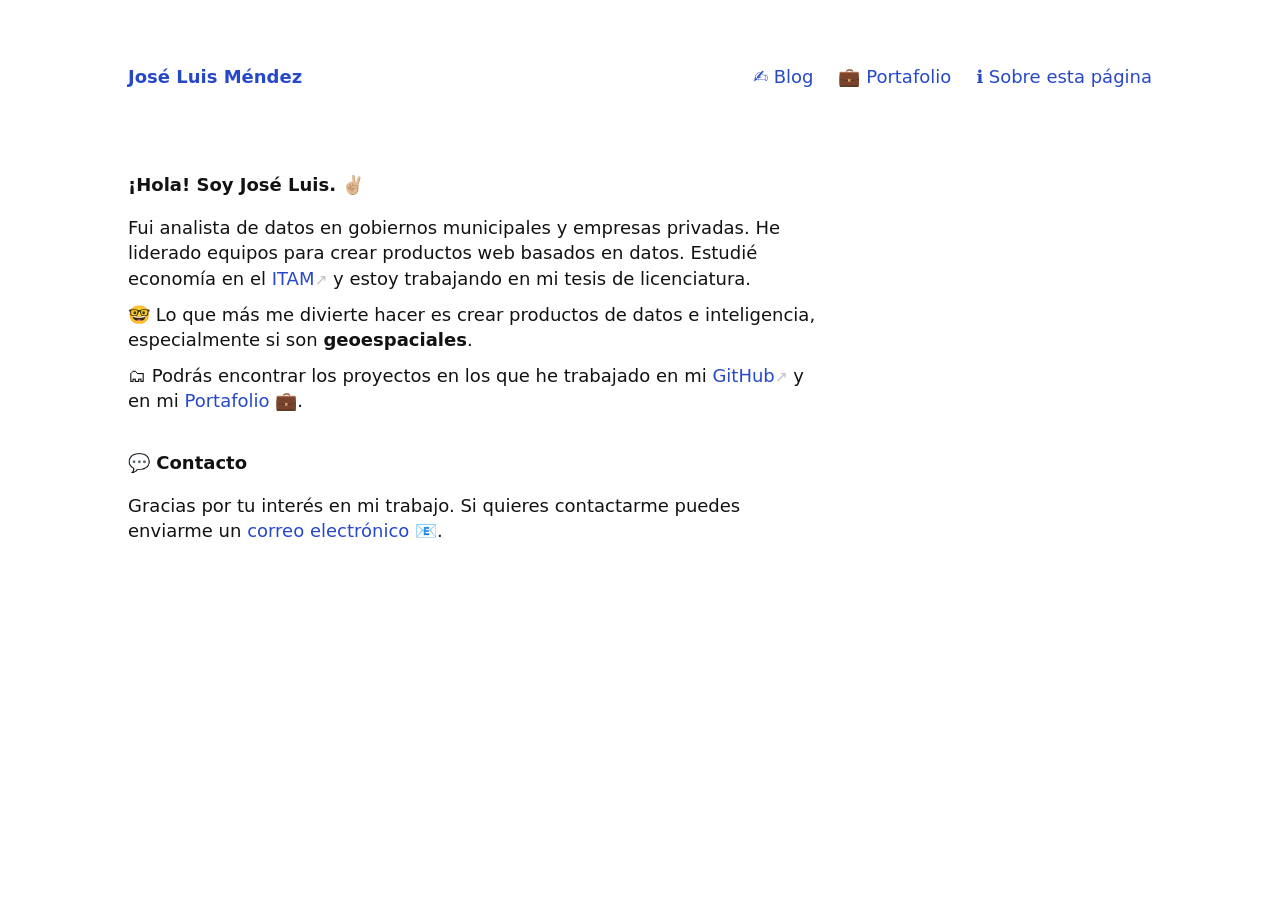
<file: index.html>
<!DOCTYPE html>
<html lang="es">
  <head>
    <meta charset="utf-8">
    <meta name="viewport" content="width=device-width,initial-scale=1">
    
    <title>José Luis Méndez</title>
    <link rel="icon" href="data:image/svg+xml,<svg xmlns=%22http://www.w3.org/2000/svg%22 viewBox=%220 0 100 100%22><text y=%22.9em%22 font-size=%2290%22>🏡</text></svg>">
    <meta name="description" content="Pagina personal de José Luis Méndez">
    
    <!-- Open Graph (Recommended minimum) -->
    <meta property="og:title" content="José Luis Méndez">
    <meta property="og:description" content="Pagina personal de José Luis Méndez">
    <meta property="og:image" content="img/site-image.jpg">
    <meta name="twitter:card" content="summary_large_image">
    
    <link rel="stylesheet" href="style.css">
  </head>
  <body>
    
    <header>
      <h1>
        <a href="#home">José Luis Méndez</a>
      </h1>
      <nav>
        <a href="#blog">✍️ Blog</a>
        <a href="#portfolio">💼 Portafolio</a>
        <a href="#about">ℹ️ Sobre esta página</a>
      </nav>
    </header>
    
    <main>
      
      <section id="home">
        
        <h1>¡Hola! Soy José Luis. ✌🏼</h1>

        <p>Fui analista de datos en gobiernos municipales y empresas privadas. He liderado equipos para crear productos web basados en datos. Estudié economía en el <a href="https://www.itam.mx/">ITAM</a> y estoy trabajando en mi tesis de licenciatura.</p>
        <p>🤓 Lo que más me divierte hacer es crear productos de datos e inteligencia, especialmente si son <b>geoespaciales</b>.
        <p>🗂 Podrás encontrar los proyectos en los que he trabajado en mi <a href="https://github.com/joseluis-mc">GitHub</a> y en mi <a href="#portfolio">Portafolio</a> 💼.</p>

        <br>

        <h1>💬 Contacto</h1>

        <p>Gracias por tu interés en mi trabajo. Si quieres contactarme puedes enviarme un <a href="mailto: mendezcarrillojl@gmail.com">correo electrónico</a> 📧.
        
      </section>
      
      <section id="about">
        
        <h1>Sobre esta página</h1>
        <p>Esta página está basada en la página web de <a href="https://carlineng.com/#home">Carlin Eng</a>, que a su vez está basada en el formato de <a href="https://github.com/cadars/john-doe/">John Doe</a>. Ese formato es un sitio web de un solo archivo escrito solamente con HTML y algo de CSS. Si quieres ver el código de este sitio lo podrás encontrar <a href="https://github.com/joseluis-mc/joseluis-mc.github.io">aquí</a>.</p>

      </section>
      
      <section id="blog">

        <!--
          Para agregar una entrada:
            1. Crea un archivo HTML en la carpeta posts/ (ej. posts/mi-nuevo-post.html)
            2. Copia uno de los <article> de abajo y actualiza:
               - el atributo data-post con el nombre del archivo (sin la ruta)
               - el título dentro de <h2>
               - la fecha en <time>
            3. El contenido se carga automáticamente al hacer clic.

          Para eliminar una entrada, borra el <article> y el archivo de posts/.
        -->

        <article data-post="viajar-en-el-tiempo.html">
          <h2 class="post-title">Viajar en el tiempo</h2>
          <time datetime="2023-01-01">01.01.2023</time>
          <div class="post-body"></div>
        </article>

      </section>

      <section id="portfolio">

        <div class="slides">
          <figure>
            <p>He colaborado en proyectos para crear tres tipos de productos: chatbots, tableros de datos y aplicaciones web.</p>
          </figure>
          <figure>
            <h1>Seguridad Vial - San Pedro Garza García</h1>
            <p>Tablero con visualizaciones utilizando los datos de hechos viales en el municipio entre 2015 y 2021.</p>
            <a href="https://seguridadvial.sanpedro.gob.mx/">Enlace</a>
          </figure>
          <figure>
            <h1>Chatbot San Pedro Street &amp; Food Market</h1>
            <p>Chatbot en WhatsApp, Facebook e Instagram para registrar expositores, responder a preguntas frecuentes y recibir pagos.</p>
            <a href="https://instagram.com/streetmarketmx?igshid=YmMyMTA2M2Y=">Enlace</a>
          </figure>
          <figure>
            <h1>Esperanza</h1>
            <p>Chatbot para el Poder Judicial de Puebla que informa a mujeres sobre cómo solicitar una orden de protección en ese Estado.</p>
            <a href="https://www.facebook.com/Esperanza-del-Poder-Judicial-del-Estado-de-Puebla-103129299112056">Enlace</a>
          </figure>
          <figure>
            <h1>Veamos Monterrey</h1>
            <p>Chatbot para un programa que realiza exámenes de la vista y entrega lentes gratuitos a estudiantes de primaria y secundaria en Monterrey. El chatbot responde preguntas frecuentes y recibe solicitudes para participar en el programa.</p>
            <a href="https://wa.link/n5j63s">Enlace</a>
          </figure>
          <figure>
            <h1>Chatbot Notaría #2 de Monterrey</h1>
            <p>Chatbot en WhatsApp y Facebook para responder a preguntas frecuentes, enviar requisitos por correo electrónico, agendar citas y recibir documentos para trámites.</p>
            <a href="https://www.facebook.com/notaria2mty">Enlace</a>
          </figure>
        </div>

      </section>

    </main>

    <script>
      // Blog post loader
      // Clicking a post title fetches its HTML file and injects it inline.
      // Posts live in the posts/ folder alongside index.html.

      document.querySelectorAll('#blog article').forEach(function(article) {
        var title = article.querySelector('.post-title');
        var body  = article.querySelector('.post-body');
        var file  = article.dataset.post;
        var loaded = false;
        var open   = false;

        title.addEventListener('click', function() {
          open = !open;
          article.classList.toggle('is-open', open);

          if (open && !loaded) {
            body.innerHTML = '<span class="loading">Cargando\u2026</span>';
            fetch('posts/' + file)
              .then(function(r) {
                if (!r.ok) throw new Error('No se pudo cargar el post.');
                return r.text();
              })
              .then(function(html) {
                body.innerHTML = html;
                loaded = true;
              })
              .catch(function(err) {
                body.innerHTML = '<p class="error">Error al cargar la entrada. Intenta de nuevo.</p>';
              });
          }
        });
      });
    </script>

  </body>
</html>
</file>
<file: style.css>
/* ------- Variables ------- */

:root {
  --textcolor: #121212;
  --bgcolor: #fff;
  --highlight: #2749c9;
}

@media (prefers-color-scheme: dark) {
  :root {
    --textcolor: #dadada;
    --bgcolor: #141414;
    --highlight: #ffc400;
  }
}

* {
  margin: 0;
  padding: 0;
  box-sizing: border-box;
}

body {
  font-size: 18px;
  font-family: system-ui, sans-serif;
  line-height: 1.4;
  color: var(--textcolor);
  background: var(--bgcolor);
  position: relative;
  max-width: 64em;
  margin: 0 auto;
}

/* ------- Sections ------- */

section {
  padding: calc(6em + 5vw) 5vw 8vw 5vw;
  display: none;
  position: absolute;
  top: 0;
  min-height: 100vh;
  width: 100%;
  background: var(--bgcolor);
}

section:target {
  display: block;
}

section#home {
  display: block;
}

/* ------- Header ------- */

header {
  padding: 5vw 5vw 0 5vw;
  display: flex;
  flex-wrap: wrap;
  position: absolute;
  width: 100%;
  z-index: 2;
}

header h1 {
  font-size: 1em;
  flex: 1;
  white-space: nowrap;
  padding: 0 5vw .5em 0;
}

nav a:not(:last-of-type) {
  margin-right: 1.5vw;
}

/* ------- General ------- */

a {
  text-decoration: none;
  color: var(--highlight);
}

a:hover {
  border-bottom: 1px solid;
}

section h1 {
  font-size: 1em;
  margin: 0 0 1em 0;
}

h2, h3, h4 {
  font-size: 1em;
  font-weight: 600;
  margin: 1.6em 0 .6em 0;
}

p, ul, ol, article {
  max-width: 60ch;
  margin-bottom: .6em;
}

ul {
  list-style-type: none;
}

ul li::marker {
  content: "\2022   ";
}

li {
  margin-bottom: .2em;
}

ul, ol {
  padding-left: 2ch;
}

b, strong {
  font-weight: 600;
}

small {
  font-size: .85em;
}

hr {
  height: 1px;
  border: 0;
  background: currentColor;
  opacity: .1;
  margin: 1.2em 0;
}

abbr {
  text-decoration: none;
}

abbr[title]:hover {
  opacity: .7;
  cursor: help;
}

blockquote {
  padding-left: 2ch;
  opacity: .7;
  margin-bottom: .6em;
  position: relative;
}

blockquote:before {
  content: "";
  position: absolute;
  left: 0;
  top: .3em;
  bottom: .3em;
  background: currentColor;
  width: 1px;
  opacity: .2;
}

img, svg, video, audio {
  display: block;
  max-width: 100%;
  height: auto;
  fill: currentColor;
}

code, textarea {
  font-family: ui-monospace, SF Mono, Menlo, Monaco, Andale Mono, monospace;
  font-size: 1em;
  opacity: .7;
}

a code {
  opacity: 1;
}

pre, textarea {
  font-size: .9em;
  color: inherit;
  line-height: inherit;
  padding: .6em .9em;
  margin: .8em 0 1em 0;
  position: relative;
  display: block;
  width: 100%;
  white-space: pre;
  border: 0;
  border-radius: 4px;
  background: rgba(255,255,100,.075);
  box-shadow: inset 1px 1px 0 rgba(0,0,0,.2), inset -1px -1px 0 rgba(0,0,0,.04);
}

/* ------- Inline footnotes ------- */
/* Scoped to .footnote so blog post titles don't inherit these styles */

label.footnote {
  cursor: pointer;
  vertical-align: super;
  line-height: 1;
  font-size: .75em;
  padding-left: .1em;
}

label.footnote:hover {
  color: var(--highlight);
}

label.footnote:before { content: "["; }
label.footnote:after  { content: "]"; }

label.footnote + input,
label.footnote + input + small {
  display: none;
}

input:checked + small {
  display: block;
  padding: .8em 0 1em 2.5vw;
}

/* ------- Figures ------- */

figure {
  margin: 2em 0 1.5em 0;
}

figure figcaption {
  margin: 0.8em 0 0 0;
  font-size: .85em;
  opacity: .7;
}

/* Responsive video embeds */

figure.video {
  position: relative;
  padding-bottom: 56.25%;
  height: 0;
  overflow: hidden;
}

figure.video iframe,
figure.video object,
figure.video embed {
  position: absolute;
  top: 0;
  left: 0;
  width: 100%;
  height: 100%;
  border: 0;
  visibility: hidden;
}

section:target iframe {
  visibility: visible;
}

/* ------- External links ------- */

a[href*="//"]:after {
  font-weight: 300;
  font-size: .85em;
  content: "\2197";
  color: var(--textcolor);
  opacity: .25;
}

a[href*="//"]:hover:after {
  color: var(--highlight);
  opacity: 1;
}

/* ------- File links ------- */

a:before {
  font-size: .7em;
  margin-right: .4em;
}

a[href$=".pdf"]:before { content: "PDF"; }
a[href$=".txt"]:before { content: "TXT"; }
a[href$=".mp3"]:before { content: "MP3"; }
a[href$=".zip"]:before { content: "ZIP"; }
a[href$=".rar"]:before { content: "RAR"; }
a[href$=".jpeg"]:before,
a[href$=".jpg"]:before,
a[href$=".gif"]:before,
a[href$=".png"]:before { content: "IMG"; }

/* ------- Blog ------- */

#blog article {
  border-top: 1px solid;
  border-color: currentColor;
  opacity: 1;
  padding-top: 1em;
  margin-bottom: 1.8em;
}

#blog article + article {
  margin-top: 0;
}

#blog .post-title {
  font-size: 1em;
  font-weight: 700;
  cursor: pointer;
  display: inline;
  margin: 0;
}

#blog .post-title:hover {
  color: var(--highlight);
}

/* Arrow indicator: ▶ closed, ▼ open */
#blog .post-title:before {
  content: "\25B6\FE0E  ";
  font-size: .7em;
  opacity: .5;
  margin-right: .2em;
  display: inline-block;
  transition: transform .15s ease;
}

#blog article.is-open .post-title:before {
  content: "\25BC\FE0E  ";
}

#blog time {
  margin-left: .6em;
  font-size: .8em;
  font-weight: 400;
  opacity: .7;
}

#blog .post-body {
  display: none;
  padding-top: 1.2em;
}

#blog article.is-open .post-body {
  display: block;
}

#blog .post-body p,
#blog .post-body ol,
#blog .post-body ul {
  margin-bottom: .8em;
}

#blog .post-body h2 {
  margin-top: 1.8em;
}

#blog .loading {
  opacity: .5;
  font-size: .9em;
}

#blog .error {
  color: #c00;
  font-size: .9em;
}

/* ------- Images Grid ------- */

.grid {
  display: grid;
  grid-gap: 5vmin;
  grid-template-columns: repeat(auto-fill, minmax(150px, 1fr));
  grid-auto-flow: dense;
  padding: 2em 0;
}

.grid a {
  position: relative;
  border: 0;
}

.grid a:hover {
  transform: scale(.975);
}

.grid a:before {
  content: "";
  display: block;
  padding-top: 100%;
}

.grid a img {
  position: absolute;
  top: 0;
  width: 100%;
  height: 100%;
  object-fit: contain;
}

/* ------- Slideshow ------- */

.slides {
  position: fixed;
  top: 0;
  left: 0;
  right: 0;
  height: 100vh;
  overflow-y: scroll;
  scroll-snap-type: y mandatory;
}

.slides figure {
  height: 100vh;
  padding: 0 5vw;
  margin: 0;
  display: grid;
  place-items: center;
  align-content: center;
  scroll-snap-align: center;
}

.slides figure img {
  max-height: 88vh;
}

.slides figure.cover {
  padding: 0;
}

.slides figure.cover img {
  max-height: none;
  position: absolute;
  z-index: -1;
  width: 100vw;
  height: 100vh;
  object-fit: cover;
}

/* ------- Lightbox ------- */

.lightbox {
  display: none;
  color: var(--textcolor);
}

.lightbox:target {
  position: fixed;
  top: 0;
  right: 0;
  bottom: 0;
  left: 0;
  display: grid;
  place-items: center;
  align-content: center;
  background: var(--bgcolor);
  border: 0;
  z-index: 3;
}

.lightbox img {
  max-height: 100vh;
  z-index: 4;
}

.lightbox:target:before {
  content: "";
  height: 2em;
  width: 2em;
  animation: spin .8s infinite linear;
  border: 1px solid;
  border-right-color: transparent;
  border-radius: 50%;
  display: block;
  position: absolute;
  transform: translateX(-50%);
  opacity: .25;
}

@keyframes spin {
  0%   { transform: rotate(0deg); }
  100% { transform: rotate(360deg); }
}

.lightbox:target:after {
  content: "\00D7";
  position: fixed;
  font-size: 2em;
  font-weight: 200;
  line-height: 0;
  top: .75em;
  right: .5em;
  z-index: 4;
}

/* ------- Smaller screens ------- */

@media only screen and (max-width: 680px) {
  body { font-size: 16px; }
}

@media only screen and (max-width: 540px) {
  nav { width: 100%; }
}

/* ------- Print ------- */

@media print {

  nav, .lightbox:target:after { display: none; }

  article, figure, img {
    page-break-inside: avoid;
    break-inside: avoid;
  }

  label.footnote + input + small { display: inline; }
  label.footnote + input + small:before { content: "["; }
  label.footnote + input + small:after  { content: "]"; }

  .slides, .slides figure {
    position: relative;
    height: auto;
    padding: 0;
  }

  .slides figure img,
  .slides figure.cover img {
    position: relative;
    z-index: 1;
    width: auto;
    height: 100vh;
    max-height: none;
    object-fit: contain;
  }

}
</file>
